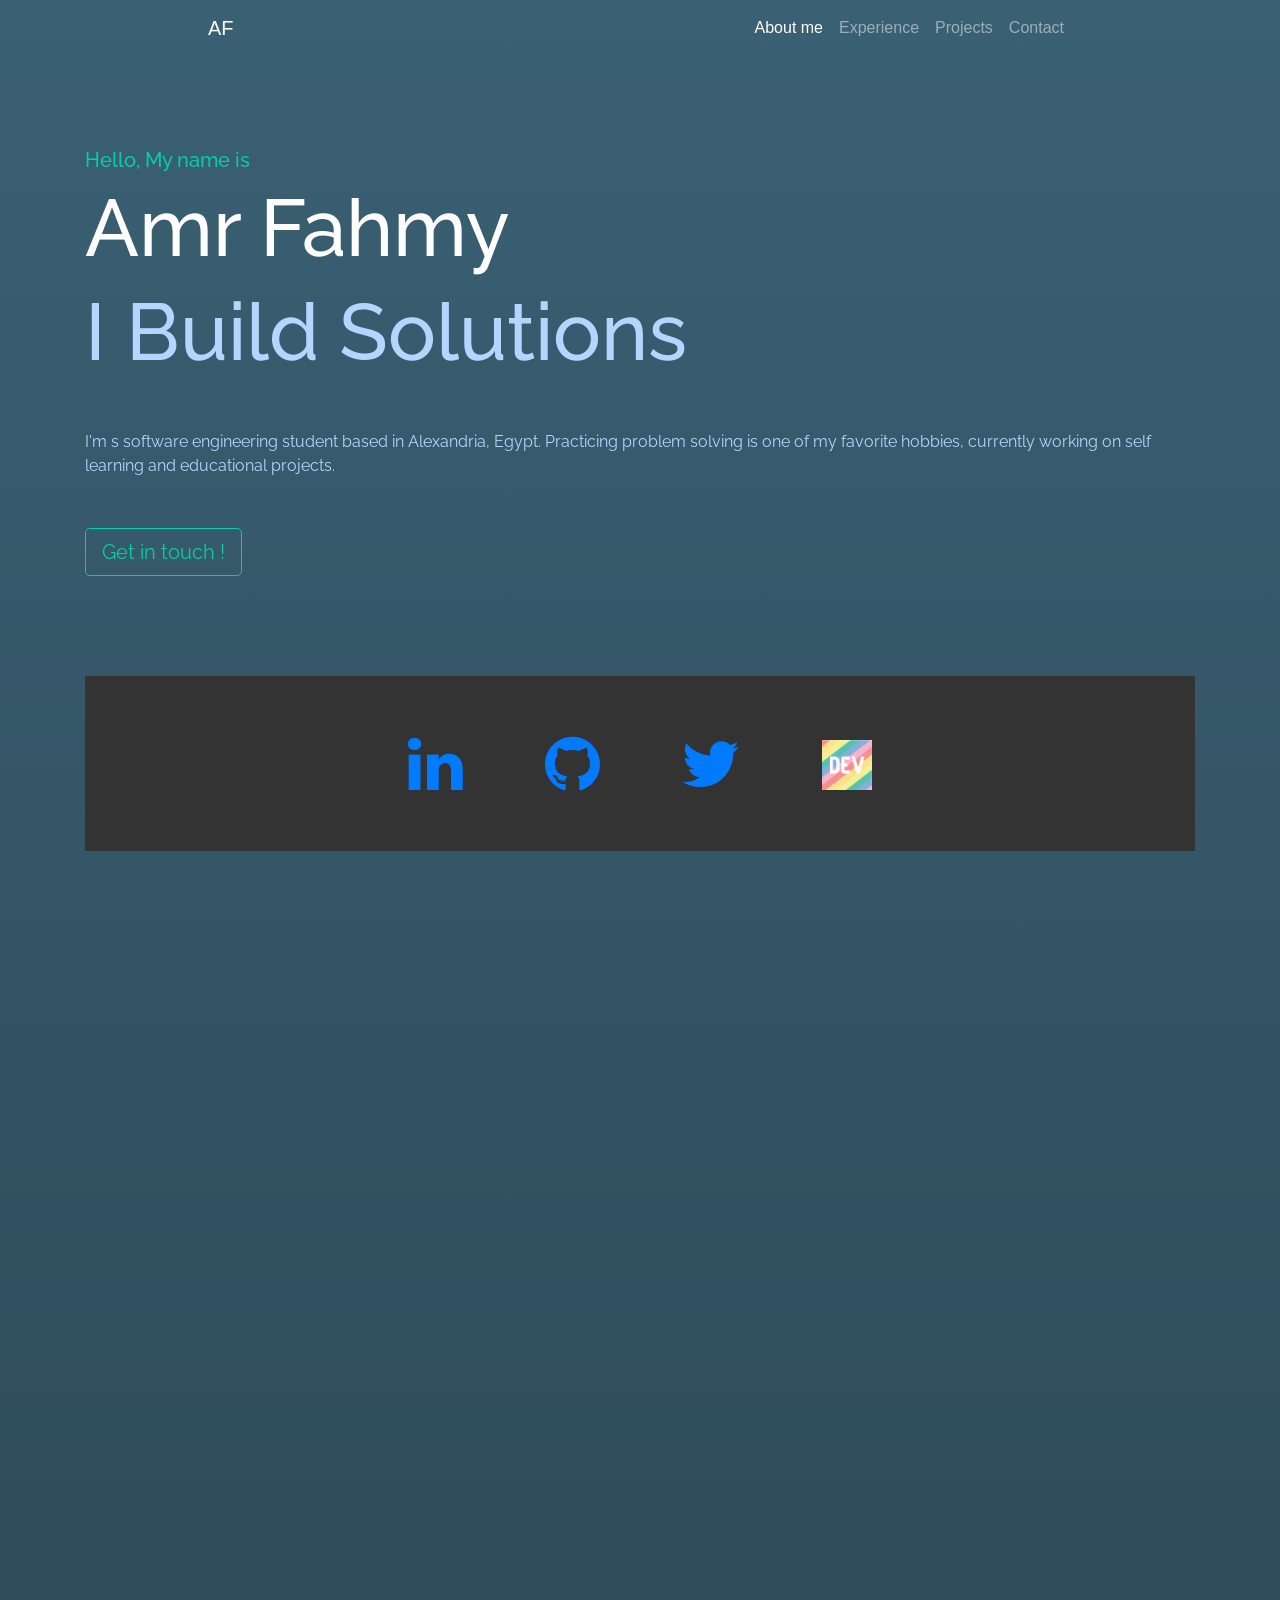
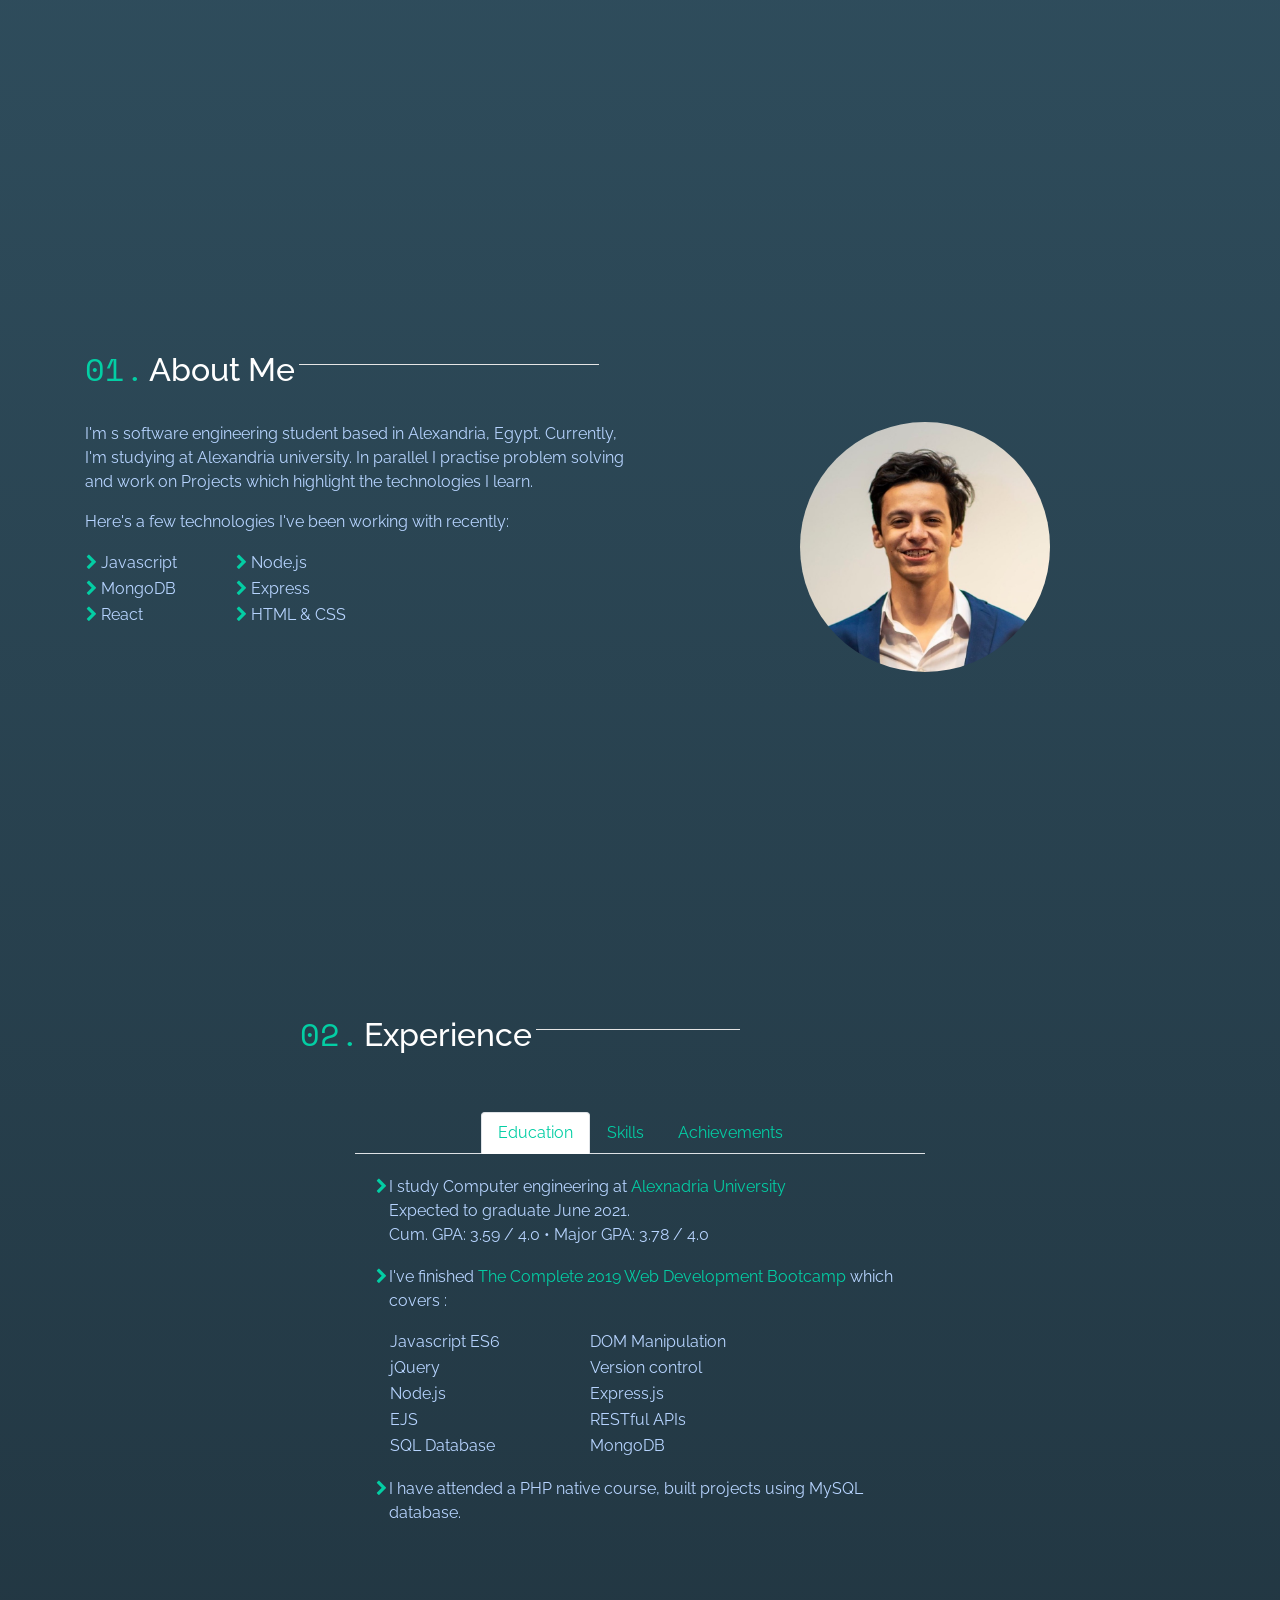
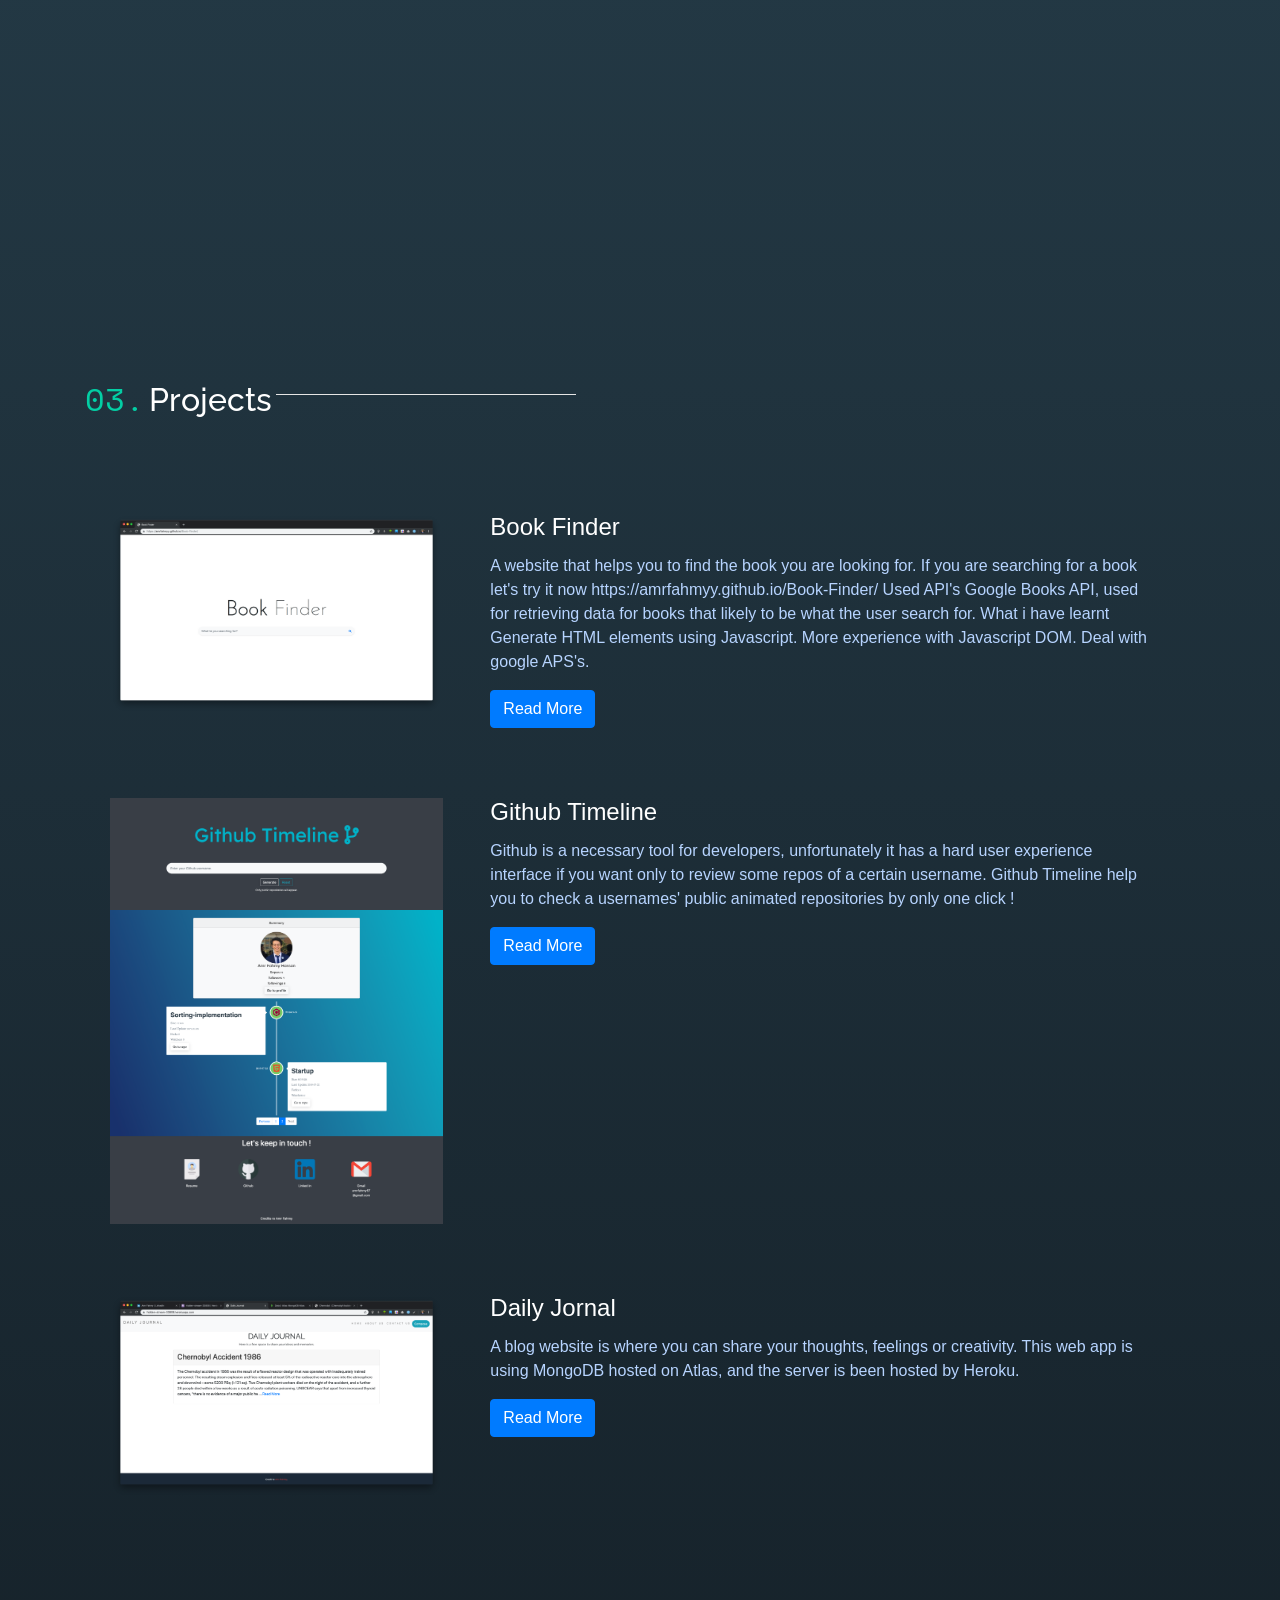
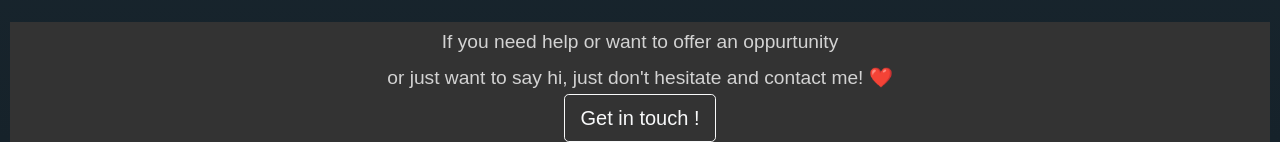
<file: index.html>
<!DOCTYPE html>
<html lang="en" dir="ltr">

<head>
  <meta charset="utf-8">
  <title>Amr Fahmy</title>
  <!-- Meta tag Keywords -->
  <meta name="viewport" content="width=device-width, initial-scale=1">
  <meta name="keywords"
    content="Creative Profile Responsive web template, Bootstrap Web Templates, Flat Web Templates, Android Compatible web template, Smartphone Compatible web template, free webdesigns for Nokia, Samsung, LG, SonyEricsson, Motorola web design" />
  <script>
    addEventListener("load", function() {
      setTimeout(hideURLbar, 0);
    }, false);

    function hideURLbar() {
      window.scrollTo(0, 1);
    }
  </script>
  <!-- //Meta tag Keywords -->


  <!-- Custom-Files -->
  <link rel="stylesheet" href="https://stackpath.bootstrapcdn.com/bootstrap/4.3.1/css/bootstrap.min.css" integrity="sha384-ggOyR0iXCbMQv3Xipma34MD+dH/1fQ784/j6cY/iJTQUOhcWr7x9JvoRxT2MZw1T" crossorigin="anonymous">
  <link rel="stylesheet" href="css/style.css" type="text/css" media="all" /><!-- Style-CSS -->
  <link rel="stylesheet" href="css/font-awesome.min.css"><!-- Font-Awesome-Icons-CSS -->
  <!-- //Custom-Files -->

  <!-- GOOGLE FONTS -->
  <link href="https://fonts.googleapis.com/css?family=Raleway&display=swap" rel="stylesheet">
  <link href="https://fonts.googleapis.com/css?family=Space+Mono&display=swap" rel="stylesheet">


  <!-- AOS ANIMATION CDN -->
  <link href="https://unpkg.com/aos@2.3.1/dist/aos.css" rel="stylesheet">
  <script src="https://unpkg.com/aos@2.3.1/dist/aos.js"></script>



</head>

<body>


  <div class="myDiv">


    <!-- HORIZONTAL NAVBAR -->
    <div class="mynav fixed-top navbar-fixed-top">

      <nav class="navbar navbar-expand-lg navbar-dark bg-transparent ">
        <a class="navbar-brand" href="#">AF</a>
        <button class="navbar-toggler" type="button" data-toggle="collapse" data-target="#navbarNav" aria-controls="navbarNav" aria-expanded="false" aria-label="Toggle navigation">
          <span class="navbar-toggler-icon"></span>
        </button>
        <div class="collapse navbar-collapse " id="navbarNav">
          <ul class="navbar-nav ml-auto">
            <li class="nav-item active">
              <a class="nav-link" href="#about_section">About me <span class="sr-only">(current)</span></a>
            </li>
            <li class="nav-item">
              <a class="nav-link" href="#experience">Experience</a>
            </li>
            <li class="nav-item">
              <a class="nav-link" href="#projects">Projects</a>
            </li>
            <li class="nav-item">
              <a class="nav-link" href="#contact">Contact</a>
            </li>

          </ul>
        </div>
      </nav>
    </div>

    <!-- / HORIZONTAL NAVBAR -->

    <!-- Page content holder -->
    <div class="page-content p-5" id="content">


      <div class=" maindiv">

        <!-- INTRODUCTION -->
        <div class="intro container">
          <div data-aos="fade-right" data-aos-duration="1500" data-aos-anchor-placement="center-center">

            <h5 class="text-green">Hello, My name is</h5>
            <h1>Amr Fahmy</h1>
            <h1 class="text-gray">I Build Solutions</h1>

          </div>

          <div class="intro-desc" data-aos="fade-right" data-aos-offset="-1000" data-aos-duration="1500" data-aos-delay="500" data-aos-anchor-placement="center-center">

            <p class="text-gray">I'm s software engineering student based in Alexandria, Egypt. Practicing problem solving is one of my favorite hobbies, currently working on self learning and educational projects.</p>
          </div>

          <div class="">

            <div data-aos="fade-right" data-aos-offset="-1000" data-aos-duration="1500" data-aos-delay="700" data-aos-anchor-placement="center-center">

              <a href="mailto:amrfahmy57@gmail.com" target="_blank"><button class="btn btn-outline-info btn-lg btn-touch" type="button" name="button"> Get in touch !</button></a>
            </div>

            <div class="panel">
              <a href="https://www.linkedin.com/in/amrable/" target="_blank"><i class="fa fa-linkedin "  style="font-size: 4em; padding-right:10%; " aria-hidden="true"></i>
              </a>
              <a href="https://github.com/amrable" target="_blank"><i class="fa fa-github " style="font-size: 4em; padding-right:10%;"aria-hidden="true"></i>
              </a>
              <a href="https://twitter.com/amrable" target="_blank"><i class="fa fa-twitter " style="font-size: 4em; padding-right:10%;"aria-hidden="true"></i>
              </a>
              <a href="https://dev.to/amrable" target="_blank"><i><img src="images/download.png" alt="" style="width:50px; margin-top:-35px;"></i>
              </a>
            </div>
          </div>

        </div>

        <!-- / INTRODUCTION -->

        <!-- About me -->
        <section class="about" id="about_section">


          <div class="container">
            <div class="title">

              <h2 style="display:inline-block" class="numbers"> 01. </h2>
              <h2 style="display:inline-block"> About Me </h2>
              <hr class=" right-separator">
              </hr>
            </div>

            <div class="row">
              <div class="col-lg-6">

                <div class="body">

                  <p class="text-gray">I'm s software engineering student based in Alexandria, Egypt.
                    Currently, I'm studying at Alexandria university.
                    In parallel I practise problem solving and work on Projects which highlight the technologies I learn.
                  </p>
                  <p class="text-gray">Here's a few technologies I've been working with recently:</p>

                  <table class="text-gray">
                    <tr>
                      <td style="min-width:50px"><i class="fa fa-chevron-right text-green"></i> Javascript</td>
                      <td><i class="fa fa-chevron-right text-green"></i> Node.js</td>
                    </tr>
                    <tr>
                      <td style="min-width:50px"><i class="fa fa-chevron-right text-green"></i> MongoDB</td>
                      <td><i class="fa fa-chevron-right text-green"></i> Express</td>
                    </tr>

                    <tr>
                      <td style="min-width:150px"> <i class="fa fa-chevron-right text-green"></i> React</td>
                      <td><i class="fa fa-chevron-right text-green"></i> HTML & CSS</td>
                    </tr>
                  </table>

                </div>
              </div>

              <div class="col-lg-6" style="text-align:center;">
                <img src="images/amour.JPG" class="about-img" alt="">
              </div>

            </div>

          </div>



        </section>
        <!-- / About me -->

        <!-- Experience -->
        <section class="experience" id="experience">

          <div class="title container">
            <h2 style="display:inline-block" class="numbers"> 02. </h2>
            <h2 style="display:inline-block"> Experience </h2>
            <hr class=" exp-separator">
            </hr>
          </div>
          <div class="container experience-body">



            <div class="tabs ">


              <ul class="nav nav-tabs justify-content-center" style="padding:0 0 0 0;" id="myTab" role="tablist">
                <li class="nav-item">
                  <a class="nav-link active" id="educ-tab" data-toggle="tab" href="#education-tab" role="tab" aria-controls="home" aria-selected="true" style="color:#03CEA4;">Education</a>
                </li>
                <li class="nav-item">
                  <a class="nav-link" id="profile-tab" data-toggle="tab" href="#skills" role="tab" aria-controls="profile" aria-selected="false" style="color:#03CEA4;">Skills</a>
                </li>
                <li class="nav-item">
                  <a class="nav-link" id="contact-tab" data-toggle="tab" href="#achievements" role="tab" aria-controls="contact" aria-selected="false" style="color:#03CEA4;">Achievements</a>
                </li>
              </ul>
              <div class="tab-content" id="myTabContent">
                <div class="tab-pane fade show active text-gray tab-content" id="education-tab" role="tabpanel" aria-labelledby="home-tab">

                  <table>
                    <tr>
                      <td valign="top"><i class="fa fa-chevron-right text-green"></i> </td>
                      <td>
                        <p> I study Computer engineering at <a href="#" class="text-green">Alexnadria University</a> <br>
                          Expected to graduate June 2021. <br>
                          Cum. GPA: 3.59 / 4.0 • Major GPA: 3.78 / 4.0 </p>
                      </td>
                    </tr>
                    <tr>
                      <td valign="top"><i class="fa fa-chevron-right text-green"></i> </td>
                      <td>
                        <p> I've finished <a class="text-green" href="https://www.udemy.com/course/the-complete-web-development-bootcamp/">The Complete 2019 Web Development Bootcamp</a>
                          which covers :

                          <table>
                            <tr>
                              <td style="min-width:200px">Javascript ES6</td>
                              <td> DOM Manipulation</td>
                            </tr>
                            <tr>
                              <td>jQuery</td>
                              <td>Version control</td>
                            </tr>
                            <tr>
                              <td>Node.js</td>
                              <td>Express.js</td>
                            </tr>
                            <tr>
                              <td>EJS</td>
                              <td>RESTful APIs</td>
                            </tr>
                            <tr>
                              <td>SQL Database</td>
                              <td>MongoDB</td>
                            </tr>
                          </table>

                        </p>
                      </td>
                    </tr>
                    <tr>
                      <td valign="top"><i class="fa fa-chevron-right text-green"></i> </td>
                      <td>
                        <p> I have attended a PHP native course, built projects using MySQL database.</p>
                      </td>
                    </tr>
                  </table>

                </div>
                <div class="tab-pane fade text-gray tab-content " id="skills" role="tabpanel" aria-labelledby="profile-tab">

                  <table>
                    <tr>
                      <td valign="top"><i class="fa fa-chevron-right text-green"></i> </td>
                      <td>Problem solving and Algorithms.
                        <table>
                          <tr>
                            <td><i class="fa fa-chevron-right text-green"></i> Binary Search </td>
                            <td><i class="fa fa-chevron-right text-green"></i> Complete Search</td>
                          </tr>
                          <tr>
                            <td><i class="fa fa-chevron-right text-green"></i> Greedy </td>
                            <td><i class="fa fa-chevron-right text-green"></i> Sorting techniques</td>
                          </tr>

                          <tr>
                            <td><i class="fa fa-chevron-right text-green"></i> Graphs Traversal </td>
                            <td><i class="fa fa-chevron-right text-green"></i> Segment Trees</td>
                          </tr>

                          <tr>
                            <td><i class="fa fa-chevron-right text-green"></i> Dynamic Programming </td>
                          </tr>
                        </table>
                      </td>
                    </tr>
                    <tr>
                      <td valign="top"><i class="fa fa-chevron-right text-green"></i> </td>
                      <td>Technologies
                        <table class="text-gray">
                          <tr>
                            <td style="min-width:50px"><i class="fa fa-chevron-right text-green"></i> Javascript</td>
                            <td><i class="fa fa-chevron-right text-green"></i> Node.js</td>
                          </tr>
                          <tr>
                            <td style="min-width:50px"><i class="fa fa-chevron-right text-green"></i> MongoDB</td>
                            <td><i class="fa fa-chevron-right text-green"></i> Express</td>
                          </tr>

                          <tr>
                            <td style="min-width:150px"> <i class="fa fa-chevron-right text-green"></i> React</td>
                            <td><i class="fa fa-chevron-right text-green"></i> HTML & CSS</td>
                          </tr>
                        </table>

                      </td>

                    </tr>
                  </table>


                </div>
                <div class="tab-pane fade tab-content  text-gray" id="achievements" role="tabpanel" aria-labelledby="contact-tab">

                  <table>
                    <tr>
                      <td><i class="fa fa-chevron-right text-green"></i> </td>
                      <td>Codeforces online contests <a href="https://codeforces.com/profile/amrfahmyx" class="text-green">profile</a>.</td>
                    </tr>
                    <tr>
                      <td><i class="fa fa-chevron-right text-green"></i> </td>
                      <td>Acclaim badges <a href="https://www.youracclaim.com/users/amr-fahmy.40caa1ce/badges" class="text-green">profile</a>.</td>
                    </tr>
                  </table>

                </div>
              </div>

            </div>




          </div>
        </section>

        <!-- /Experience -->


        <!-- PROJECTS -->
        <div class="projects container" id="projects">
          <div class="title">

            <h2 style="display:inline-block" class="numbers"> 03. </h2>
            <h2 style="display:inline-block"> Projects </h2>
            <hr class=" right-separator">
            </hr>
          </div>



          <section class="text-gray">
            <div class="container py-3 ">
              <div class="card post">
                <div class="row ">
                  <div class="col-md-4">
                    <img src="images/book.png" class="w-100">
                  </div>
                  <div class="col-md-8 px-3">
                    <div class="card-block px-3">
                      <h4 class="card-title text-white">Book Finder</h4>
                      <p class="card-text">A website that helps you to find the book you are looking for. If you are searching for a book let's try it now https://amrfahmyy.github.io/Book-Finder/

                        Used API's

                        Google Books API, used for retrieving data for books that likely to be what the user search for.
                        What i have learnt

                        Generate HTML elements using Javascript.
                        More experience with Javascript DOM.
                        Deal with google APS's.
                      </p>
                      <a href="https://github.com/amrfahmyy/Book-Finder" class="btn btn-primary">Read More</a>
                    </div>
                  </div>

                </div>
              </div>


              <div class="card post">
                <div class="row ">
                  <div class="col-md-4">
                    <img src="images/github.png" class="w-100">
                  </div>
                  <div class="col-md-8 px-3">
                    <div class="card-block px-3">
                      <h4 class="card-title text-white">Github Timeline</h4>
                      <p class="card-text">Github is a necessary tool for developers, unfortunately it has a hard user experience interface if you want only to review some repos of a certain username. Github Timeline help you to check a usernames'
                        public animated repositories by only one click !</p>
                      <a href="https://github.com/amrfahmyy/Github-timline" class="btn btn-primary">Read More</a>
                    </div>
                  </div>

                </div>
              </div>



              <div class="card post">
                <div class="row ">
                  <div class="col-md-4">
                    <img src="images/jornal.png" class="w-100">
                  </div>
                  <div class="col-md-8 px-3">
                    <div class="card-block px-3">
                      <h4 class="card-title text-white">Daily Jornal</h4>
                      <p class="card-text">A blog website is where you can share your thoughts, feelings or creativity. This web app is using MongoDB hosted on Atlas, and the server is been hosted by Heroku.</p>
                      <a href="https://github.com/amrfahmyy/Daily-Journal" class="btn btn-primary">Read More</a>
                    </div>
                  </div>

                </div>
              </div>
            </div>
        </div>
        </section>

        <!-- / Projects -->



      </div>


    </div>
  </div>

          <!-- CONTACT -->
          <footer id="contact">
            <div class="footer">
              <small>If you need help or want to offer an oppurtunity <br> or just want to say hi, just don't hesitate and contact me! ❤️</small>
              <br>
              <a href="mailto:amrfahmy57@gmail.com" target="_blank"><button class="btn btn-outline-light btn-lg " type="button" name="button"> Get in touch !</button></a>
            </div>



          </footer>
          <!-- /CONTACT -->

  <script src="https://code.jquery.com/jquery-3.4.1.js" integrity="sha256-WpOohJOqMqqyKL9FccASB9O0KwACQJpFTUBLTYOVvVU=" crossorigin="anonymous"></script>
  <script src="js/index.js" type="text/javascript"></script>
  <script src="https://code.jquery.com/jquery-3.3.1.slim.min.js" integrity="sha384-q8i/X+965DzO0rT7abK41JStQIAqVgRVzpbzo5smXKp4YfRvH+8abtTE1Pi6jizo" crossorigin="anonymous"></script>
  <script src="https://cdnjs.cloudflare.com/ajax/libs/popper.js/1.14.7/umd/popper.min.js" integrity="sha384-UO2eT0CpHqdSJQ6hJty5KVphtPhzWj9WO1clHTMGa3JDZwrnQq4sF86dIHNDz0W1" crossorigin="anonymous"></script>
  <script src="https://stackpath.bootstrapcdn.com/bootstrap/4.3.1/js/bootstrap.min.js" integrity="sha384-JjSmVgyd0p3pXB1rRibZUAYoIIy6OrQ6VrjIEaFf/nJGzIxFDsf4x0xIM+B07jRM" crossorigin="anonymous"></script>

</body>

</html>
</file>
<file: css/style.css>
.navbar-fixed-top.scrolled {
  background-color: #333 !important;
  transition: background-color 200ms linear;

}
.mynav{  padding-left: 15%;
  padding-right: 15%;}
html {
  scroll-behavior: smooth
}

body {
  background: -webkit-linear-gradient(bottom, #16222A 0%, #3A6073 100%);
  background: -o-linear-gradient(bottom, #16222A 0%, #3A6073 100%);
  background: linear-gradient(to top, #16222A 0%, #3A6073 100%);
  min-height: 100vh;
  overflow-x: hidden;
}

h1 {
  font-size: 5rem;
}

div {
  clear: both;
}

.nav {
  padding-left: 20px;
  padding-right: 20px;
}

.separator {
  margin: 3rem 0;
  border-bottom: 1px dashed #fff;
}


.text-gray {
  color: #aaa;
}

/* CSS FOR MAIN DIV */
.maindiv {
  color: white;
}

.intro {
  height: 85vh;
  padding-top: 100px;
  padding-bottom: 1500px;
  font-family: 'Raleway', sans-serif;
}

.panel{
  margin-top: 100px;
  width:100%;
  padding-left: 15%;
  padding-right: 15%;
  padding-top: 5%;
  padding-bottom: 5%;
  text-align: center;
  background: #333;
  color: #aaa;
}
.panel-element{
  font-size: 2em;
}
.right-separator {
  width: 45%;
  display: inline-block;
  background-color: white;
}

.about {
  height: 85vh;
  padding-top: 200px;
  font-family: 'Raleway', sans-serif;
}

.about-img {
  width: 250px;
  border-radius: 1000px;
  margin: 25px auto auto auto;
  text-align: center;
}

.body {
  margin-top: 25px;
}

.text-gray {
  color: #B7D4FF;
}

.text-green {
  color: #03CEA4;
}

.btn-touch {
  color: #03CEA4;
  border-color: #03CEA4;
}

.btn-touch:hover {
  background-color: #03CEA4;
  border-color: #03CEA4;
}

.intro-desc {
  margin-top: 50px;
  margin-bottom: 50px;
}

/* ------Experience------- */
.experience {
  height: 85vh;
  margin-top: 200px;
  font-family: 'Raleway', sans-serif;
}

.experience-body {
  margin-top: 50px;
  width: 600px;
}

.title {
  margin-top: 100px;
  width: 60%;
  font-family: 'Raleway', sans-serif;
}

.exp-separator {
  width: 30%;
  display: inline-block;
  background-color: white;
}

.numbers {
  font-family: 'Space Mono', monospace;
  color: #03CEA4;
}

.tab-content{
	padding-left: 10px;
	padding-top: 10px;
}


.footer{
  color: #d3d3d3;
  background-color: #333;
  font-size: 1.5rem;
  text-align: center;
  margin: 50px 10px 0px 10px ;
}
.footer a{
  margin: 10px 10px 10px 10px;
  color: #d3d3d3;
}
/* ------/Experience------- */
/* On screens that are 992px or less, set the background color to blue */
@media screen and (max-width: 992px) {
  h1 {
    font-size: 4rem;
  }

  .about {
    height: 150vh;
    padding-top: 100px;
    font-family: 'Raleway', sans-serif;
  }

  .experience {
    height: 100vh;
    margin-top: 200px;
    font-family: 'Raleway', sans-serif;
  }

  .title {
    margin-top: 100px;
    width: 70%;
  }
}

/* PROJECTS */
.text-black{
  color:#333;
}

.text-blawhiteck{
  color:#d3d3d3;
}
.projects {
margin-top: 200px;
}
.post{
  margin: 70px 10px 10px 10px;
  background-color: rgba(0,0,0,0);
  border-style: none;

}

/* PROJECTS */
/* On screens that are 600px or less, set the background color to olive */
@media screen and (max-width: 600px) {
  h1 {
    font-size: 3rem;
  }

  .intro {
    height: 90vh;
    padding-top: 0px;
    font-family: 'Raleway', sans-serif;
  }

  .experience-body {
    margin-top: 0;
    width: 300px;
    padding: 0 0 0 0;
  }

  .title {
    margin-top: 00px;
    width: 80%;
  }

  .tabs {
    width: 90%;
    margin-left: 0;
    margin-right: 0;
  }
}
</file>
